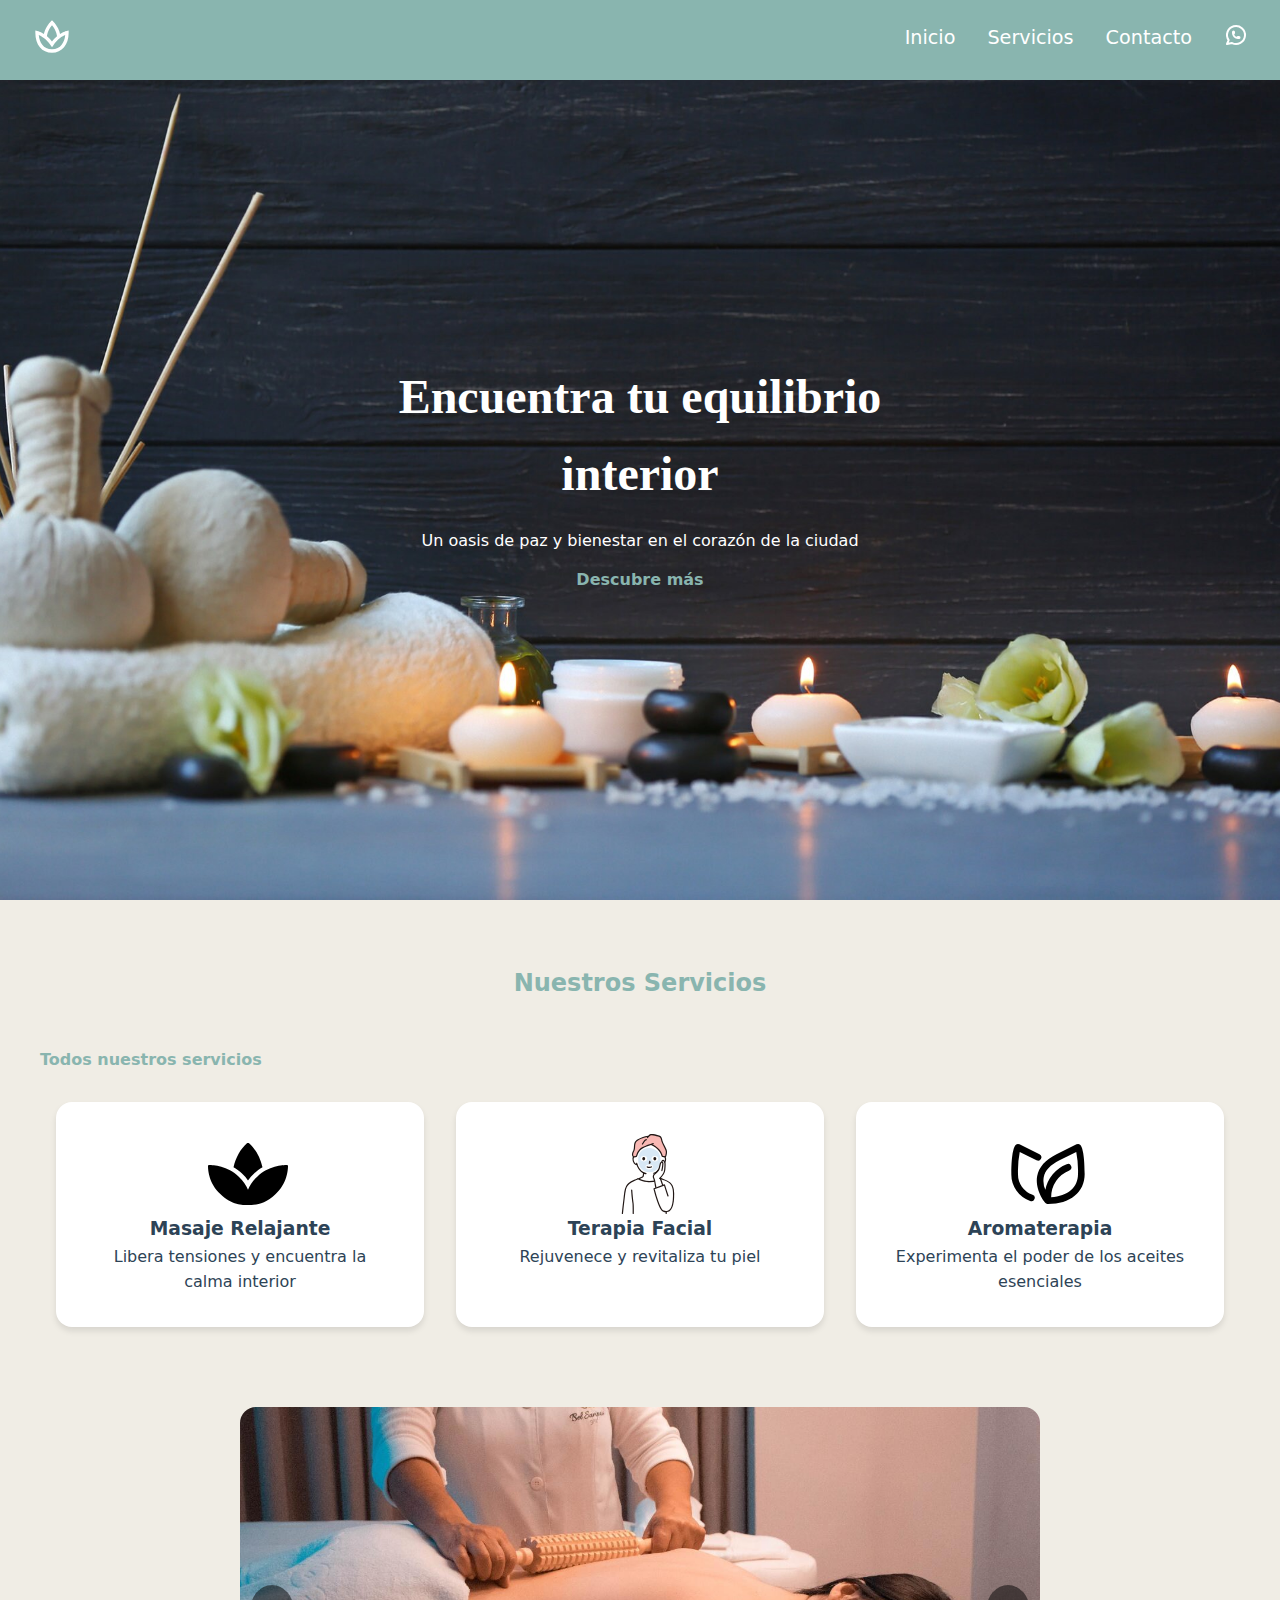
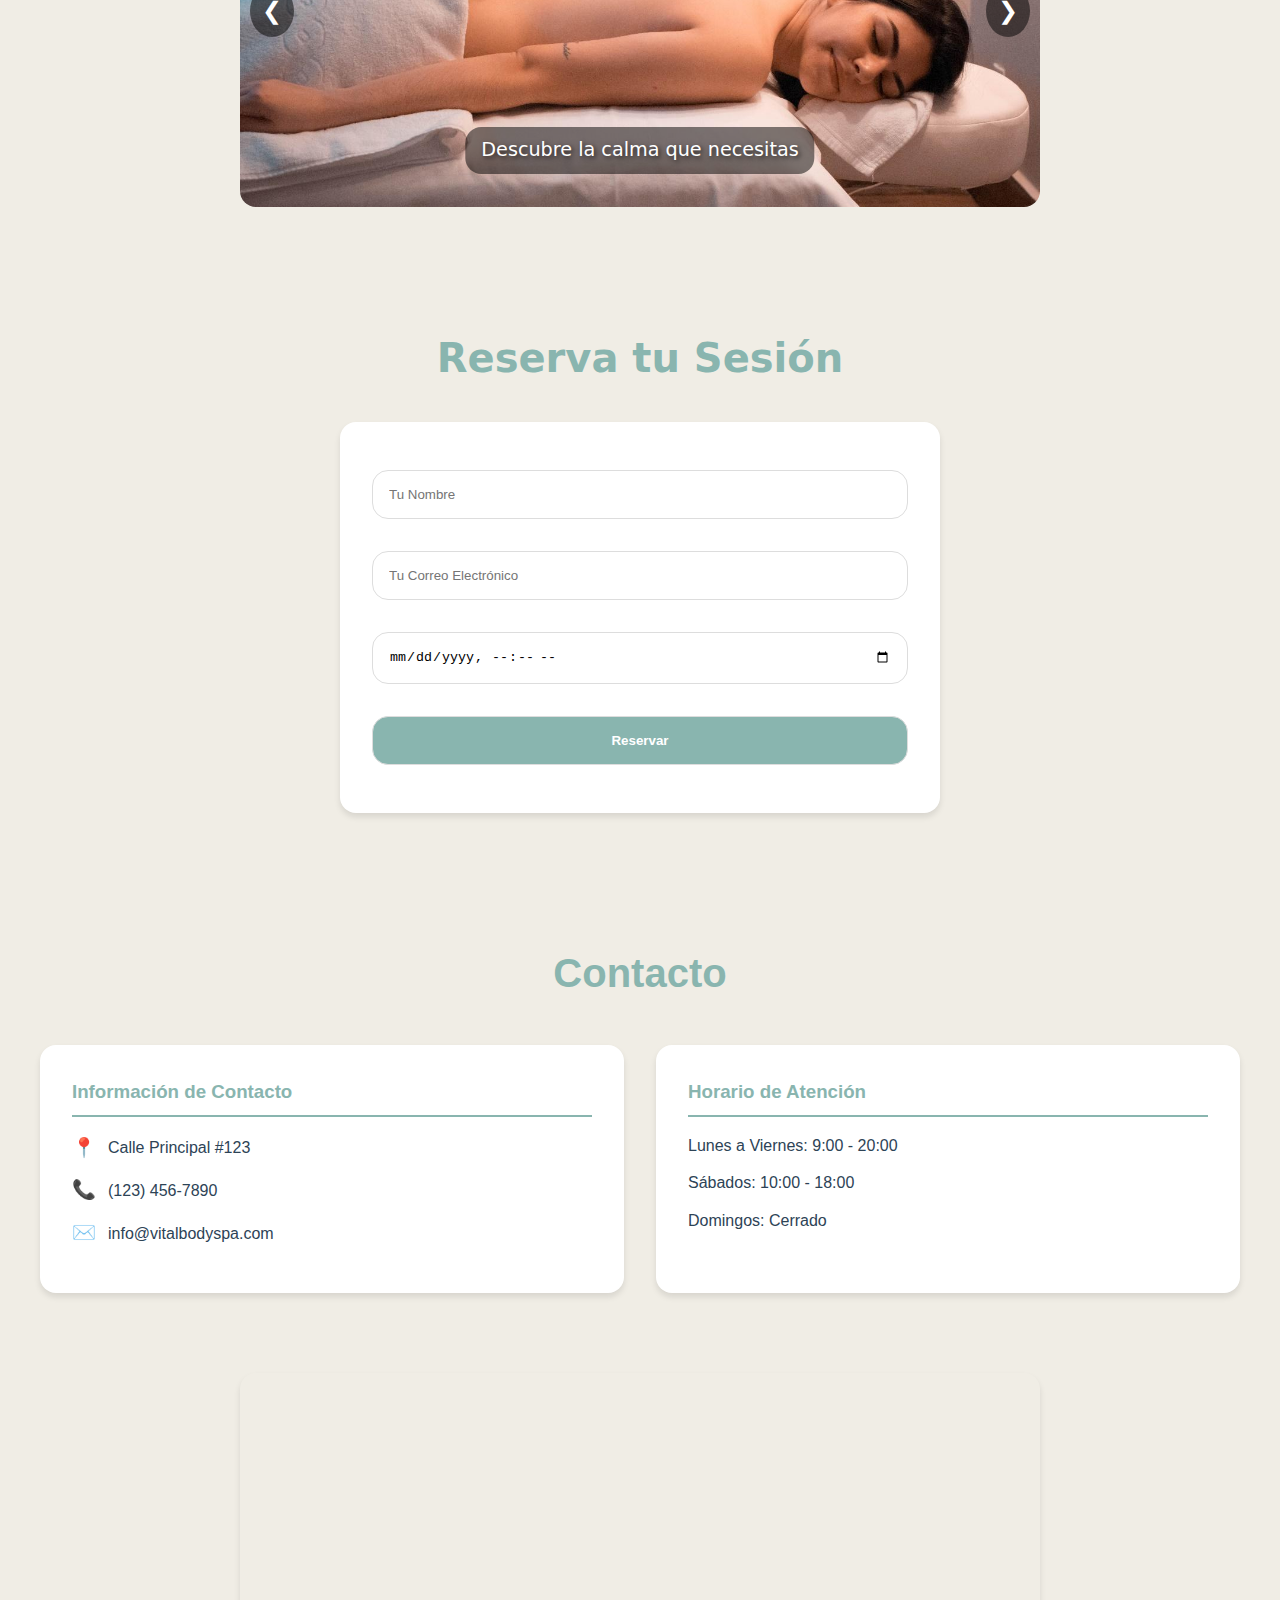
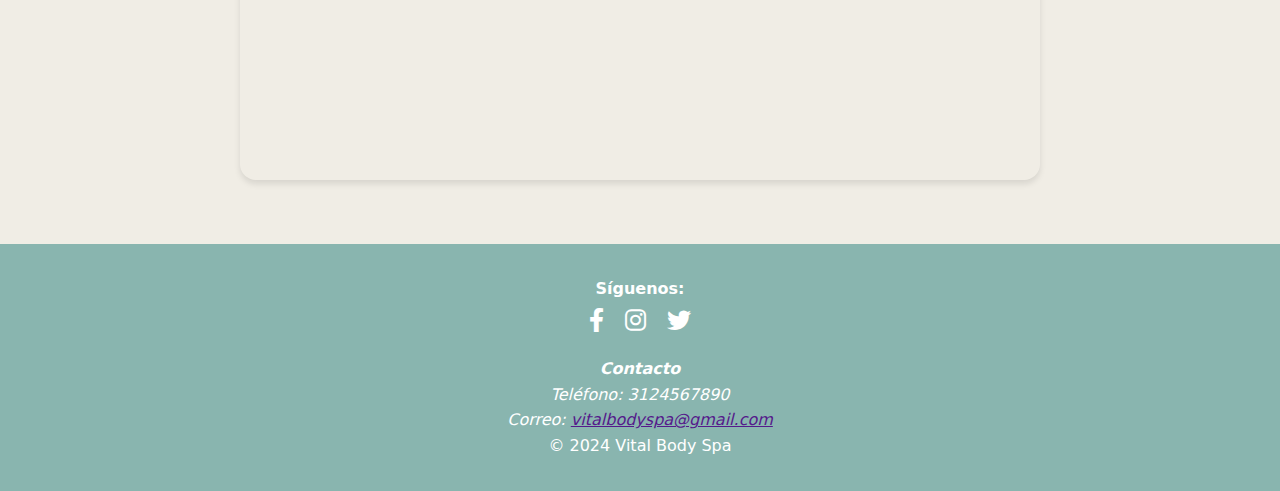
<file: index.html>
<!DOCTYPE html>
<html lang="es">
<head>
    <meta charset="UTF-8">
    <meta name="viewport" content="width=device-width, initial-scale=1.0">
    <title>Vital Body Spa</title>
    <link rel="stylesheet" href="css/style.css">
    <link rel="stylesheet" href="https://cdnjs.cloudflare.com/ajax/libs/font-awesome/6.0.0/css/all.min.css">
</head>

<body>
    <header class="navbar">
        <div class="logo"><?xml version="1.0" encoding="utf-8"?>
            <svg fill="#ffffff" width="40px" height="40px" viewBox="0 0 24 24" xmlns="http://www.w3.org/2000/svg">
                <path
                    d="M20.787 9.023c-.125.027-1.803.418-3.953 1.774-.323-1.567-1.279-4.501-4.108-7.485L12 2.546l-.726.767C8.435 6.308 7.483 9.25 7.163 10.827 5.005 9.448 3.34 9.052 3.218 9.024L2 8.752V10c0 7.29 3.925 12 10 12 5.981 0 10-4.822 10-12V8.758l-1.213.265zM8.999 12.038c.002-.033.152-3.1 3.001-6.532C14.814 8.906 14.999 12 15 12v.125a18.933 18.933 0 0 0-3.01 3.154 19.877 19.877 0 0 0-2.991-3.113v-.128zM12 20c-5.316 0-7.549-4.196-7.937-8.564 1.655.718 4.616 2.426 7.107 6.123l.841 1.249.825-1.26c2.426-3.708 5.425-5.411 7.096-6.122C19.534 15.654 17.304 20 12 20z" />
            </svg>
        </div>
        <input type="checkbox" id="menu-toggle" class="menu-toggle">
        <label for="menu-toggle" class="hamburger">
          <span></span>
          <span></span>
          <span></span>
        </label>
        
        <ul class="nav-links">
          <li><a href="../index.html">Inicio</a></li>
          <li><a href="#servicios">Servicios</a></li>
          <li><a href="#footer">Contacto</a></li>
          <li><a href="" target="_blank">
              <svg xmlns="http://www.w3.org/2000/svg" width="24" height="24" viewBox="0 0 24 24" fill="none" stroke="currentColor" stroke-width="2" stroke-linecap="round" stroke-linejoin="round">
                <path d="M3 21l1.65 -3.8a9 9 0 1 1 3.4 2.9l-5.05 .9" />
                <path d="M9 10a.5 .5 0 0 0 1 0v-1a.5 .5 0 0 0 -1 0v1a5 5 0 0 0 5 5h1a.5 .5 0 0 0 0 -1h-1a.5 .5 0 0 0 0 1" />
              </svg>
            </a>
          </li>
        </ul>
    </header>

    <main>
        <section id="inicio" class="hero">
            <article class="hero-content">
                <h1>Encuentra tu equilibrio interior</h1>
                <p class="hero-text">Un oasis de paz y bienestar en el corazón de la ciudad</p>
                <a href="#servicios" class="btn-primary">Descubre más</a>
            </article>
        </section>

        <section id="servicios" class="services">
            <h2>Nuestros Servicios</h2>
            <a href="pages/servicios.html" class="btn-primary">Todos nuestros servicios</a>
            <div class="services-grid">
                <article class="service-card">
                    <figure class="service-icon massage-icon">
                        <?xml version="1.0" encoding="utf-8"?><!-- Uploaded to: SVG Repo, www.svgrepo.com, Generator: SVG Repo Mixer Tools -->
                        <svg fill="#000000" width="80px" height="80px" viewBox="0 -32 576 576"
                            xmlns="http://www.w3.org/2000/svg">
                            <path
                                d="M568.25 192c-29.04.13-135.01 6.16-213.84 83-33.12 29.63-53.36 63.3-66.41 94.86-13.05-31.56-33.29-65.23-66.41-94.86-78.83-76.84-184.8-82.87-213.84-83-4.41-.02-7.79 3.4-7.75 7.82.23 27.92 7.14 126.14 88.77 199.3C172.79 480.94 256 480 288 480s115.19.95 199.23-80.88c81.64-73.17 88.54-171.38 88.77-199.3.04-4.42-3.34-7.84-7.75-7.82zM287.98 302.6c12.82-18.85 27.6-35.78 44.09-50.52 19.09-18.61 39.58-33.3 60.26-45.18-16.44-70.5-51.72-133.05-96.73-172.22-4.11-3.58-11.02-3.58-15.14 0-44.99 39.14-80.27 101.63-96.74 172.07 20.37 11.7 40.5 26.14 59.22 44.39a282.768 282.768 0 0 1 45.04 51.46z" />
                        </svg>
                    </figure>
                    <h3>Masaje Relajante</h3>
                    <p>Libera tensiones y encuentra la calma interior</p>
                </article>
                <article class="service-card">
                    <figure class="service-icon facial-icon">
                        <?xml version="1.0" encoding="utf-8"?>
                        <!-- Uploaded to: SVG Repo, www.svgrepo.com, Generator: SVG Repo Mixer Tools -->
                        <svg width="80px" height="80px" viewBox="-55.11 0 319.606 319.606"
                            xmlns="http://www.w3.org/2000/svg">
                            <defs>
                                <style>
                                    .a {
                                        fill: #ffffff;
                                    }

                                    .b {
                                        fill: #211715;
                                    }

                                    .c {
                                        fill: #d8e8f5;
                                    }

                                    .d {
                                        fill: #f8b8b4;
                                    }
                                </style>
                            </defs>
                            <path class="a"
                                d="M162.671,89.414a8.429,8.429,0,0,1,3.71-.72,7.679,7.679,0,0,1,5.51,2.21,6.736,6.736,0,0,1,1.11,1.47c2.25,3.9,2.15,11.09.64,15.54-1.07,3.15-2.82,7.96-7.04,11.42a8.78,8.78,0,0,1-6.75,1.95l-.649-.109a51.483,51.483,0,0,1-2.322,6.3c-1.677,4.552-10.774,20.259-22.387,26.916a75.969,75.969,0,0,0,1.073,9.362c.655,3.738.45,7.079,5.646,8.955.306.111,12.018,5.679,14.958,7.054-10.84,5.728-29.95,10.643-44.643,10.6-15.018.049-34.652-5.088-45.349-10.98,5.1-2.332,14.19-6.576,14.445-6.669,5.2-1.876,4.991-5.217,5.646-8.955a71.562,71.562,0,0,0,1.035-8.366c-5.632-2.614-10.675-6.861-15.473-12.6a60.393,60.393,0,0,1-11.459-21.619,8.613,8.613,0,0,1-7.3-1.832c-4.23-3.46-5.98-8.27-7.05-11.42-1.51-4.45-1.6-11.64.65-15.54a7.251,7.251,0,0,1,.86-1.2,7.548,7.548,0,0,1,5.76-2.48,8.423,8.423,0,0,1,3.62.68s-8.994-50.242,54.006-50.242C169.584,39.132,162.671,89.414,162.671,89.414Z" />
                            <path class="b"
                                d="M84.889,155.644a70.011,70.011,0,0,1-.854,7.011c-.25,1.466-.389,2.972-.777,4.411a3.88,3.88,0,0,1-1.809,2.6,19.518,19.518,0,0,1-2.514,1.18c-4.11,1.867-8.19,3.8-12.29,5.685q-1.623.747-3.251,1.485c-.373.169-.748.334-1.122.5-.611.274.494-.175-.068.026a2.462,2.462,0,0,0-1.676,2.953,2.422,2.422,0,0,0,2.952,1.676c1.621-.58,3.187-1.395,4.75-2.112q3.814-1.749,7.62-3.52,2.753-1.276,5.507-2.55c.025-.011.445-.186.442-.2,0,.016-1.237.507-.149.081.315-.124.635-.259.942-.4a10.028,10.028,0,0,0,1.417-.756,8.971,8.971,0,0,0,3.5-4.277,24.265,24.265,0,0,0,1.069-5.057c.489-2.9.906-5.809,1.106-8.748a2.4,2.4,0,1,0-4.8,0Z" />
                            <path class="b"
                                d="M132.1,154.4a95.815,95.815,0,0,0,1.618,12.905,9.778,9.778,0,0,0,6.466,7.572c1.181.47-.654-.329.173.065.279.133.56.26.84.391q1.326.621,2.65,1.249,3.534,1.669,7.067,3.344c1.749.827,3.484,1.7,5.268,2.448a2.414,2.414,0,0,0,2.953-1.676,2.462,2.462,0,0,0-1.677-2.952c.446.187.651.287.178.062-.29-.138-.581-.272-.872-.408q-1.245-.585-2.488-1.174-3.312-1.566-6.624-3.136c-1.622-.767-3.238-1.552-4.872-2.292a15.591,15.591,0,0,1-2.531-1.218,3.853,3.853,0,0,1-1.67-2.515,48.248,48.248,0,0,1-.851-4.876,71.172,71.172,0,0,1-.828-7.789c-.158-3.074-4.959-3.092-4.8,0Z" />
                            <path class="a"
                                d="M123.029,189.548c12.966-1.733,26.767-6.022,34.765-10.7,17.722,6.851,35.416,11.68,43.307,28.163,5.5,11.51,6.17,25.31,5.72,41.61-.56,20.11-3.17,49-18.5,58.5a22.274,22.274,0,0,1-11,3.14c.01,3.04.02,5.5.022,6.94l-174.936,0,.49-5.4c2.6-24.11,5.37-44.78,7.97-68.89,1.79-16.59,4.56-35.02,17.69-45.31a76.455,76.455,0,0,1,17.01-10.42c6.78-2.76,13.08-5.49,19.69-8.33,10.45,6.11,30.81,11.56,46.27,11.51A85.57,85.57,0,0,0,123.029,189.548Z" />
                            <path class="c"
                                d="M109.517,56.315c-14.43-.085-30.889,7.111-38.681,20.144-5.376,8.993-7.023,24.964-4.344,38.384,5.124,25.668,25.259,38.6,45.136,38.027,18.677-.536,35.945-13.7,40.778-35.222,3.173-14.128,3.529-30.23-4-41.188C140.786,65.373,125.479,56.409,109.517,56.315Z" />
                            <path class="a"
                                d="M131.434,109.426c-8.889,0-12.764-6.035-12.764-11.264,0-5.756,4.1-10.68,12.986-10.68,10,0,13.6,4.805,13.6,10.944C145.253,104.5,140.712,109.426,131.434,109.426Z" />
                            <path class="a"
                                d="M87.239,109.426c-8.888,0-12.763-6.035-12.763-11.264,0-5.756,4.1-10.68,12.986-10.68,10,0,13.6,4.805,13.6,10.944C101.059,104.5,96.517,109.426,87.239,109.426Z" />
                            <path class="a"
                                d="M106.6,141.409c-8.733-1.167-11.584-5.539-11.75-9.539-.211-5.06,4.277-9.8,15.079-9.8,11.914,0,14.51,5.764,14.587,7.911C124.767,136.905,118.511,143,106.6,141.409Z" />
                            <path class="b"
                                d="M179.741,317.2c0-2.314-.013-4.627-.02-6.94a2.4,2.4,0,0,0-4.8,0c.007,2.313.019,4.626.02,6.94a2.4,2.4,0,0,0,4.8,0Z" />
                            <path class="b"
                                d="M48.114,317.2c0-10.5.1-20.993-.248-31.484A92.025,92.025,0,0,0,46.692,272.2c-1.1-6.051-1.668-12.135-2.293-18.356-1.009-10.032-1.831-20.083-2.541-30.14a2.459,2.459,0,0,0-2.4-2.4,2.42,2.42,0,0,0-2.4,2.4c1.122,15.9,2.2,31.932,4.657,47.689.162,1.036.334,2.072.544,3.1.051.254.215,1.3.129.627q.09.717.161,1.436c.23,2.342.345,4.695.44,7.045.245,6.051.306,12.109.334,18.163.024,5.148-.008,10.295-.009,15.443,0,3.088,4.8,3.093,4.8,0Z" />
                            <path class="b"
                                d="M4.807,317.2c1.943-21.408,4.9-42.723,7.329-64.079,1.192-10.5,1.931-21.153,4.694-31.388a52.043,52.043,0,0,1,5.377-13.224A35.375,35.375,0,0,1,31.416,198.4a74.358,74.358,0,0,1,15.241-9.092c6.579-2.85,13.224-5.557,19.812-8.388H64.046a77.909,77.909,0,0,0,16.287,6.755,121.968,121.968,0,0,0,20.3,4.352c13.263,1.693,26.618.028,39.443-3.576a81.736,81.736,0,0,0,18.931-7.531c2.671-1.549.257-5.7-2.423-4.144-6.665,3.865-14.216,6.237-21.662,8.067a96.472,96.472,0,0,1-25.23,3.1,103.406,103.406,0,0,1-25.25-4.063,99.13,99.13,0,0,1-11.562-3.94c-1.567-.655-3.109-1.376-4.612-2.165a13.218,13.218,0,0,0-2.375-1.237c-1.3-.358-2.873.682-4.042,1.184-16.242,6.986-35.389,13.112-44.5,29.607-3.925,7.1-5.945,15.1-7.248,23.059-1.517,9.257-2.286,18.64-3.365,27.954-2.174,18.751-4.79,37.481-6.5,56.283L.007,317.2a2.418,2.418,0,0,0,2.4,2.4,2.45,2.45,0,0,0,2.4-2.4Z" />
                            <path class="b"
                                d="M100.5,133.54a20.49,20.49,0,0,0,9.874,2.282c3.525-.022,7.1-.71,9.927-2.911a2.413,2.413,0,0,0,0-3.394,2.46,2.46,0,0,0-3.394,0c.717-.559.119-.1-.065.015q-.3.192-.617.357c-.156.082-.893.384-.271.15-.283.106-.563.216-.851.309a14.215,14.215,0,0,1-5.049.674c-.506,0-1.011-.02-1.515-.054-.231-.016-.463-.034-.693-.058,0,0-.8-.106-.386-.043a16.4,16.4,0,0,1-2.223-.493c-.312-.093-.615-.2-.922-.31-.1-.034-.2-.087-.3-.116.6.172.2.09.035.012-.381-.18-.757-.367-1.13-.564a2.452,2.452,0,0,0-3.283.861,2.425,2.425,0,0,0,.861,3.283Z" />
                            <path class="b"
                                d="M109.238,110.166a46.682,46.682,0,0,1,1.1,5.038l-.086-.638a2.994,2.994,0,0,1,.019.695l.086-.638a1.608,1.608,0,0,1-.077.313l.242-.573a1.263,1.263,0,0,1-.11.2l.375-.486a1.092,1.092,0,0,1-.164.162l.485-.375a3.1,3.1,0,0,1-.4.211l.574-.242a2.884,2.884,0,0,1-.673.2l.638-.085a2.718,2.718,0,0,1-.631,0l.638.085c-.238-.033-.472-.091-.71-.123a2.655,2.655,0,0,0-1.849.242,2.4,2.4,0,0,0-.861,3.284,2.3,2.3,0,0,0,1.434,1.1c.526.071,1.036.2,1.57.228a4.977,4.977,0,0,0,2.293-.542,3.269,3.269,0,0,0,1.824-2.16,5.486,5.486,0,0,0-.024-2.348c-.274-1.623-.649-3.231-1.067-4.823a2.4,2.4,0,0,0-4.628,1.276Z" />
                            <path class="b"
                                d="M82.319,95.948c-.842,2.734-.293,9.023,4.886,9.558,6.846-.041,7.21-7.644,4.905-11.219C90.224,91.359,84.676,90.142,82.319,95.948Z" />
                            <path class="b"
                                d="M137.349,95.948c.841,2.734.293,9.023-4.886,9.558-6.846-.041-7.211-7.645-4.906-11.22C129.443,91.359,134.991,90.142,137.349,95.948Z" />
                            <path class="b"
                                d="M59.183,118.969c-3.8.52-6.836-3.315-8.489-6.2a25.674,25.674,0,0,1-3.133-8.718,18.626,18.626,0,0,1,.771-9.659c1.331-3.154,4.764-3.984,7.941-2.7a2.416,2.416,0,0,0,2.952-1.676,2.46,2.46,0,0,0-1.676-2.953,10.951,10.951,0,0,0-11.021,1.724c-2.7,2.335-3.58,6.1-3.9,9.5A28.59,28.59,0,0,0,48.2,117.668c3.027,3.972,7.109,6.634,12.256,5.93a2.415,2.415,0,0,0,1.676-2.952,2.465,2.465,0,0,0-2.952-1.677Z" />
                            <path class="b"
                                d="M159.213,123.6c8.529,1.167,13.747-6.719,16.293-13.759a27.168,27.168,0,0,0,1.625-9.9c-.082-3.494-.728-7.337-3-10.116-2.828-3.458-8.053-4.408-12.1-2.722a2.481,2.481,0,0,0-1.677,2.953,2.416,2.416,0,0,0,2.953,1.676c3.141-1.31,6.669-.57,8.03,2.66a18.6,18.6,0,0,1,.734,9.833,26.23,26.23,0,0,1-3.2,8.7c-1.652,2.84-4.649,6.56-8.389,6.048a2.484,2.484,0,0,0-2.953,1.677,2.417,2.417,0,0,0,1.677,2.952Z" />
                            <path class="b"
                                d="M157.847,116.805a61.028,61.028,0,0,1-3.457,10.486c-.145.357.07-.168.082-.195-.051.114-.1.228-.151.341-.091.2-.18.394-.273.59q-.386.809-.806,1.6c-.616,1.168-1.274,2.314-1.96,3.442a63.539,63.539,0,0,1-13.641,16.248,25.4,25.4,0,0,1-10.271,5.358c-3.009.693-1.735,5.322,1.276,4.628,7.735-1.781,14.162-7.465,19.193-13.344a68.711,68.711,0,0,0,10.627-16.1q.261-.581.5-1.171c.06-.147.345-.817.072-.188.42-.968.834-1.937,1.2-2.927a50.224,50.224,0,0,0,2.232-7.493,2.461,2.461,0,0,0-1.677-2.953,2.423,2.423,0,0,0-2.952,1.677Z" />
                            <path class="b"
                                d="M57.046,117.9a63.478,63.478,0,0,0,9.011,21.145c4.593,6.88,10.625,13.323,17.931,17.347a35.312,35.312,0,0,0,11.888,4.029,2.479,2.479,0,0,0,2.953-1.676,2.418,2.418,0,0,0-1.677-2.952c-15.1-2.225-26.385-15.305-32.129-28.709a60.522,60.522,0,0,1-3.348-10.46c-.682-3.012-5.311-1.737-4.629,1.276Z" />
                            <path class="d"
                                d="M122.675,44.549c-2.158-1.123-4.31-2.142-6.427-3.052-14.259,4.939-26.768,9.784-35.509,14.818C75.89,59.107,69.3,64.648,64.406,74.2A97.287,97.287,0,0,0,60.1,85.125a8.154,8.154,0,0,1-7.108,5.639c-.711.055-1.445.123-2.249.218-3.194.375-4.365.673-5.94-2.193-2.58-4.7-2.159-10.078-.293-14.945,1.057-2.755,2.716-5.243,3.844-7.97,4.126-9.977.758-22.015,5.532-31.7,3.367-6.828,10.2-11.221,17.035-14.572A110.758,110.758,0,0,1,107.075,9.062c2.394-2.58,4.385-4.5,5.648-5.166,3.393-1.778,7.881-1.69,11.947-1.189,7.872.971,15.364,3.211,22.785,5.436a18.555,18.555,0,0,1,4.869,1.97c4.4,2.91,6.192,8.372,7.558,15.675,2.494,10.867,15.329,30.7,17.825,41.382,1.346,5.759.144,11.785-1.322,17.515-.867,3.385-2.039,6.359-3.053,6.3-2.781-.155-4.74-.323-7.133-.365a6.143,6.143,0,0,1-5.888-4.821C156.3,67.939,139.3,53.193,122.675,44.549Z" />
                            <path class="b"
                                d="M105.728,6.821A114.421,114.421,0,0,0,81.556,12.53c-7.362,2.634-14.95,5.838-21.2,10.62a30.231,30.231,0,0,0-7.6,8.1,27.623,27.623,0,0,0-3.579,10.533c-1.088,7.511-.157,15.457-2.838,22.68-1.406,3.786-3.8,7.069-4.894,11a19.925,19.925,0,0,0,.064,11.762c1.083,3.109,2.891,6.279,6.54,6.385a39.45,39.45,0,0,0,4.939-.452,10.99,10.99,0,0,0,4.927-1.573,10.855,10.855,0,0,0,3.544-3.663,35.391,35.391,0,0,0,2.157-5.623,60.192,60.192,0,0,1,3.717-8.489A41.183,41.183,0,0,1,80,59.6c5.136-3.449,11.035-5.94,16.735-8.284,7.636-3.14,15.426-5.9,23.238-8.566q3.142-1.073,6.292-2.124c2.915-.975,1.665-5.612-1.276-4.628-14.231,4.761-28.757,9.488-42.115,16.416A45.8,45.8,0,0,0,69.786,62.2,53.89,53.89,0,0,0,59.615,79.373c-.7,1.792-1.21,3.678-1.95,5.447a5.836,5.836,0,0,1-2.315,2.718,9.342,9.342,0,0,1-4.136.99c-.7.076-1.405.177-2.11.24-.311.027-.622.03-.932.048a2.393,2.393,0,0,1-.359-.011c.238.024.191.043-.013-.018-.339-.1.054.161-.2-.1.3.317-.244-.3-.21-.252a9.068,9.068,0,0,1-1.029-1.87,13.049,13.049,0,0,1-.976-5.181c.022-3.707,1.392-7.089,3.088-10.321a35.294,35.294,0,0,0,3.884-10.705,97.86,97.86,0,0,0,.947-11.071,47.439,47.439,0,0,1,1.369-10.442,20.414,20.414,0,0,1,4.805-8.522C64.34,25.133,71.134,21.89,77.6,19.183a110.05,110.05,0,0,1,22.735-6.72c1.791-.327,3.589-.612,5.395-.842a2.477,2.477,0,0,0,2.4-2.4,2.414,2.414,0,0,0-2.4-2.4Z" />
                            <path class="b"
                                d="M116.639,44.276c13.335,6.062,26.332,15.1,34.677,27.34a45.788,45.788,0,0,1,5.024,9.361c1.277,3.342,1.484,7.518,4.384,9.955,3.214,2.7,7.719,2.165,11.658,2.4a4.137,4.137,0,0,0,4.314-2.406,25.858,25.858,0,0,0,2.118-6.056,46.435,46.435,0,0,0,1.838-13.8,31.183,31.183,0,0,0-2.3-9.68c-2.518-6.455-5.778-12.6-8.862-18.8-2.72-5.465-5.794-11.112-7.215-17.094-1.6-6.723-3.026-14.91-10.048-18.173a46.466,46.466,0,0,0-6.367-2.163c-2.236-.666-4.477-1.32-6.73-1.928A105.254,105.254,0,0,0,125.142.367c-4.308-.554-8.865-.689-12.913,1.115-2.864,1.276-5.114,4-7.19,6.253-1.551,1.687-3.063,3.409-4.571,5.133-2.025,2.317,1.357,5.726,3.394,3.4,2.587-2.959,5.152-5.987,8.022-8.679a7.391,7.391,0,0,1,2.484-1.83,13.7,13.7,0,0,1,5.361-.956A54.939,54.939,0,0,1,132.4,6.5c4.258.959,8.452,2.173,12.633,3.421,3.288.981,6.462,1.777,8.515,4.665,1.875,2.639,2.741,5.873,3.439,8.99a55.836,55.836,0,0,0,2.3,8.2c1.158,2.98,2.491,5.892,3.874,8.773,2.882,6,6.023,11.879,8.784,17.938a61.459,61.459,0,0,1,2.97,7.553,24.923,24.923,0,0,1,.663,10.885,64.585,64.585,0,0,1-1.392,6.668,19.961,19.961,0,0,1-1.779,5.167c-.062.107-.186.3-.205.275l1.131-.449-.483-.027c-.224-.036-.467-.028-.693-.042-1.045-.063-2.089-.133-3.134-.19-1.486-.08-3.22.166-4.562-.593s-1.69-2.032-2.041-3.439a40.1,40.1,0,0,0-1.515-4.762,50.624,50.624,0,0,0-4.829-9.419c-7.852-12.026-19.845-21.278-32.5-27.8q-2.226-1.148-4.509-2.182a2.473,2.473,0,0,0-3.284.861,2.42,2.42,0,0,0,.861,3.284Z" />
                            <path class="a"
                                d="M150.864,210.4c4.406-1.582,8.819-3.143,13.222-4.732-2.473-6.515-5.905-16.959-8.5-23.973a21.922,21.922,0,0,0-2.182-4.4l-.6-.955c8.34-8.977,16.91-18.827,18.583-31.888.416-3.248,2.52-26.287.55-30.372-.354-.9-1.276-1.812-1.637-2.956a11.9,11.9,0,0,0-1.393-3.133,4.96,4.96,0,0,0-3.682-2.337,4.481,4.481,0,0,0-3.55,1.689,7.535,7.535,0,0,0-1.542,3.718l-.171,1.582a5.324,5.324,0,0,0-4.3,2.324,14.873,14.873,0,0,0-2.076,5.354c-1.309,5.351-3.243,14.124-5.09,20.1a11.008,11.008,0,0,1-1.752,3.455,111.655,111.655,0,0,1-15.3,15.879,21.84,21.84,0,0,0-3.151,3.123c-3.065,4.053-2.556,9.906-.337,14.478,5.554,12.073,4.983,25.894,8.718,38.3C141.384,213.837,146.119,212.107,150.864,210.4Z" />
                            <path class="b"
                                d="M97.273,20.441c-4.149,1.092-7.316,4.053-9.8,7.429-2.6,3.54-4.346,7.624-7.021,11.116a2.415,2.415,0,0,0,.861,3.284,2.462,2.462,0,0,0,3.284-.861c2.509-3.276,4.206-7.063,6.545-10.45,1.825-2.64,4.33-5.08,7.4-5.889a2.4,2.4,0,0,0-1.276-4.629Z" />
                            <path class="b"
                                d="M162.437,146.619c1.067-5.048,2.085-10.11,2.789-15.223.339-2.464.62-4.934.824-7.413a43.505,43.505,0,0,0,.375-7.418,7.3,7.3,0,0,0-4.638-5.982,7.046,7.046,0,0,0-7.1,1.864c-1.934,1.848-2.743,4.514-3.364,7.034-.531,2.15-1.03,4.308-1.541,6.462a135.86,135.86,0,0,1-3.734,14.249c-.861,2.414-2.915,4.443-4.574,6.334-1.831,2.086-3.756,4.088-5.744,6.025-1.94,1.891-3.943,3.716-5.978,5.5a16.994,16.994,0,0,0-5.059,6.459c-1.915,4.821-.648,9.927,1.38,14.456,4.986,11.137,4.707,23.8,7.765,35.462.782,2.985,5.413,1.719,4.628-1.276-2.552-9.738-2.875-19.92-5.677-29.6a54.4,54.4,0,0,0-2.756-7.413,15.522,15.522,0,0,1-1.477-5.841,9.567,9.567,0,0,1,1.381-5.594c1.282-2,3.493-3.487,5.235-5.061A114.542,114.542,0,0,0,145.9,148.727a24.867,24.867,0,0,0,4.548-6.652,54.144,54.144,0,0,0,1.86-6.317c1.152-4.39,2.162-8.816,3.219-13.23.477-2,.792-4.291,1.979-6.012.806-1.168,2.4-2.125,3.518-.814a3.378,3.378,0,0,1,.585,2.72q-.1,1.99-.235,3.978c-.173,2.421-.4,4.839-.713,7.247-.679,5.275-1.751,10.5-2.85,15.7-.637,3.013,3.989,4.3,4.628,1.276Z" />
                            <path class="b"
                                d="M162.449,111.7c.228-1.32.663-3.128,2.145-3.569,1.381-.41,2.392,1.129,2.875,2.195.38.836.577,1.735.985,2.562.364.735.867,1.391,1.274,2.1.459.8-.059-.407.037.074.023.116.076.234.109.349a10.011,10.011,0,0,1,.214,1c.043.24.076.6.023.126.021.187.043.373.061.56.047.48.081.961.108,1.443.06,1.078.082,2.158.087,3.237.01,2.458-.071,4.917-.188,7.371q-.318,6.657-.973,13.3a38.7,38.7,0,0,1-4.838,15.232c-3.844,6.848-9.213,12.631-14.538,18.339-2.105,2.257,1.282,5.659,3.395,3.394,5.286-5.666,10.611-11.437,14.6-18.123a44.5,44.5,0,0,0,6.149-18.527q.731-7.218,1.044-14.475c.118-2.707.195-5.421.125-8.131a24.4,24.4,0,0,0-.64-6.016c-.428-1.493-1.51-2.624-2.02-4.059-.827-2.332-1.936-4.531-4.116-5.866a6.438,6.438,0,0,0-6.793.074,8.876,8.876,0,0,0-3.754,6.138,2.47,2.47,0,0,0,1.676,2.952,2.421,2.421,0,0,0,2.953-1.676Z" />
                            <path class="b"
                                d="M165.885,203.656c-1.72-4.659-3.317-9.362-4.948-14.053-.8-2.3-1.6-4.592-2.428-6.879a29.657,29.657,0,0,0-3.033-6.642c-1.722-2.544-5.882-.145-4.144,2.423a25.75,25.75,0,0,1,2.674,5.841c.83,2.3,1.636,4.613,2.439,6.924,1.584,4.561,3.14,9.132,4.811,13.662a2.466,2.466,0,0,0,2.953,1.676,2.42,2.42,0,0,0,1.676-2.952Z" />
                            <path class="b"
                                d="M186.905,247.006c-5.067-14.647-9.692-29.447-14.31-44.24a2.423,2.423,0,0,0-2.952-1.677c-13.8,5.115-27.794,9.735-41.4,15.37a2.472,2.472,0,0,0-1.677,2.953c3.969,15.948,8.419,31.81,13.723,47.368a229.658,229.658,0,0,0,9.8,24.784c2.617,5.489,5.663,11.72,10.427,15.7,8.987,7.5,23.352,7.113,32.167-.385,6.712-5.71,10.206-14.585,12.37-22.9,2.486-9.548,3.46-19.485,3.942-29.317.553-11.289.794-22.8-1.163-33.977-1.821-10.394-6.094-20.332-14.3-27.247-7.958-6.7-17.845-10.425-27.472-14.027-2.541-.951-5.084-1.9-7.615-2.872a2.419,2.419,0,0,0-2.953,1.677,2.455,2.455,0,0,0,1.677,2.952c9.4,3.625,19.2,6.669,27.823,11.994a39,39,0,0,1,10.217,8.846,38.2,38.2,0,0,1,6.355,12.9c3.215,10.8,3.171,22.324,2.869,33.483a178.6,178.6,0,0,1-2.455,27.241c-1.523,8.342-3.845,17.132-9.04,24.008a19.951,19.951,0,0,1-9.5,7.142,22.321,22.321,0,0,1-15.974-.77,15.827,15.827,0,0,1-4.775-3.281c-.414-.422-.808-.863-1.188-1.316-.182-.217-.359-.438-.536-.66-.243-.3.339.457-.042-.055-.12-.16-.241-.32-.359-.482a61.162,61.162,0,0,1-4.9-8.188,180.749,180.749,0,0,1-9.221-22.162c-5.546-15.6-10.1-31.566-14.2-47.6q-.526-2.062-1.041-4.128l-1.676,2.952c13.606-5.635,27.6-10.255,41.4-15.37l-2.953-1.676c4.618,14.793,9.243,29.593,14.31,44.24,1,2.9,5.643,1.654,4.629-1.276Z" />
                        </svg>
                    </figure>
                    <h3>Terapia Facial</h3>
                    <p>Rejuvenece y revitaliza tu piel</p>
                </article>
                <article class="service-card">
                    <figure class="service-icon aroma-icon">
                        <?xml version="1.0" encoding="utf-8"?>
                        <svg fill="#000000" width="80px" height="80px" viewBox="0 0 24 24"
                            xmlns="http://www.w3.org/2000/svg">
                            <path
                                d="M20.553,3.105l-6,3C11.225,7.77,9.274,9.953,8.755,12.6c-.738,3.751,1.992,7.958,2.861,8.321A.985.985,0,0,0,12,21h0c6.682,0,11-3.532,11-9,0-6.691-.9-8.318-1.293-8.707A1,1,0,0,0,20.553,3.105Zm-7.6,15.86a8.594,8.594,0,0,1,5.44-8.046,1,1,0,1,0-.788-1.838,10.363,10.363,0,0,0-6.393,7.667,6.59,6.59,0,0,1-.494-3.777c.4-2,1.989-3.706,4.728-5.076l5.03-2.515A29.2,29.2,0,0,1,21,12C21,16.063,17.94,18.67,12.954,18.965ZM3.523,5.38A29.2,29.2,0,0,0,3,12a6.386,6.386,0,0,0,4.366,6.212,1,1,0,1,1-.732,1.861A8.377,8.377,0,0,1,1,12c0-6.691.9-8.318,1.293-8.707a1,1,0,0,1,1.154-.188l6,3A1,1,0,0,1,8.553,7.9Z" />
                        </svg>
                    </figure>
                    <h3>Aromaterapia</h3>
                    <p>Experimenta el poder de los aceites esenciales</p>
                </article>
            </div>
        </section>
        <section class="carousel-container">
            <article class="carousel">
                <figure class="carousel-slide">
                    <img src="img/imagen1.jpg" alt="masajes">
                    <figcaption>Descubre la calma que necesitas</figcaption>
                </figure>
                <figure class="carousel-slide">
                    <img src="img/imagen3.jpg" alt="Faciales">
                    <figcaption>Renuevate con nuestros tratamientos</figcaption>
                </figure>
                <figure class="carousel-slide">
                    <img src="img/imagen2.jpg" alt="Faciales">
                    <figcaption>Renuevate con nuestros tratamientos</figcaption>
                </figure>
                
            </article>
            <button class="prev" onclick="moveSlide(-1)">&#10094;</button>
            <button class="next" onclick="moveSlide(1)">&#10095;</button>
        </section>
        </section> 
        <section id="reserva">
            <h2>Reserva tu Sesión</h2>
            <form id="reservation-form">
                <input type="text" id="name" placeholder="Tu Nombre" required>
                <input type="email" id="email" placeholder="Tu Correo Electrónico" required>
                <input type="datetime-local" id="date" required>
                <button type="submit">Reservar</button>
                <p id="confirmation-message" style="display: none;">¡Reserva exitosa! Te esperamos.</p>
            </form>
        </section>
        
         <section id="contacto" class="contact">
            <h2>Contacto</h2>
            <article class="contact-wrapper">
                <article class="contact-info">
                    <h3>Información de Contacto</h3>
                    <p class="contact-detail icon-location">Calle Principal #123</p>
                    <p class="contact-detail icon-phone">(123) 456-7890</p>
                    <p class="contact-detail icon-email">info@vitalbodyspa.com</p>
                </article>
                <article class="schedule">
                    <h3>Horario de Atención</h3>
                    <p class="schedule-time">Lunes a Viernes: 9:00 - 20:00</p>
                    <p class="schedule-time">Sábados: 10:00 - 18:00</p>
                    <p class="schedule-time">Domingos: Cerrado</p>
                </article>
                <article class="map-container">
                    <iframe
                        src="https://www.google.com/maps/embed?pb=!1m18!1m12!1m3!1d3948.415854278236!2d-73.36001322625552!3d8.261339100535313!2m3!1f0!2f0!3f0!3m2!1i1024!2i768!4f13.1!3m3!1m2!1s0x8e677b77c1b27889%3A0x40b02a9260956998!2sVitalbodyspa!5e0!3m2!1ses!2sco!4v1733781837243!5m2!1ses!2sco"
                        allowfullscreen="" loading="lazy" referrerpolicy="no-referrer-when-downgrade">
                    </iframe>
                </article>
            </article>
        </section> 
       
        
    </main>

    <footer id="footer" class="footer">
        <section class="social-icons">
            <h4>Síguenos:</h4>
            <a href="https://facebook.com/usuario" target="_blank"><i class="fab fa-facebook-f"></i></a>
            <a href="https://instagram.com/usuario" target="_blank"><i class="fab fa-instagram"></i></a>
            <a href="https://twitter.com/usuario" target="_blank"><i class="fab fa-twitter"></i></a>
        </section>
        <address class="footer-contact">
            <h4>Contacto</h4>
            <p class="footer-detail">Teléfono: 3124567890</p>
            <p class="footer-detail">Correo: <a href="">vitalbodyspa@gmail.com</a></p>
        </address>
        <p class="copyright">&copy; 2024 Vital Body Spa</p>
    </footer>

    <script src="script.js"></script>
    <script>
        document.addEventListener('DOMContentLoaded', () => {
          const navToggle = document.querySelector('.nav-toggle');
          const navMenu = document.getElementById('nav-list');

          navToggle.addEventListener('click', () => {
            navMenu.classList.toggle('active');
          });
        });
    </script>
</body>

</html>
</file>
<file: css/style.css>
/* Variables and Reset */
:root {
  --color-primary: #89B5AF;
  --color-secondary: #96C7C1;
  --color-accent: #DED9C4;
  --color-background: #F0EDE5;
  --color-text: #2D4356;
  --shadow-soft: 0 4px 6px rgba(0, 0, 0, 0.1);
  --transition-smooth: all 0.3s ease;
  --border-radius: 1rem;
}


* {
  margin: 0;
  padding: 0;
  box-sizing: border-box;
}

body {
  font-family: system-ui, -apple-system, BlinkMacSystemFont, 'Segoe UI', sans-serif;
  line-height: 1.6;
  color: var(--color-text);
  background-color: var(--color-background);
}

img, iframe {
  max-width: 100%;
  height: auto;
}

/* Nav */
.navbar {
  position: fixed;
  top: 0;
  left: 0;
  width: 100%;
  z-index: 1000;
  display: flex;
  justify-content: space-between;
  align-items: center;
  padding: 1rem 2rem;
  background-color: var(--color-primary);
  color: white;
}

/* Hamburger Menu */
.menu-toggle {
  display: none;
}

.hamburger {
  display: none;
  cursor: pointer;
  flex-direction: column;
  gap: 0.4rem;
}

.hamburger span {
  display: block;
  width: 25px;
  height: 3px;
  background-color: white;
  transition: all 0.3s ease;
}

/* Menu links */
.nav-links {
  list-style: none;
  display: flex;
  gap: 2rem;
}

.nav-links a {
  text-decoration: none;
  color: white;
  font-size: 1.2rem;
}

.close-btn {
  display: none;
}

@media (max-width: 768px) {
  .navbar {
      position: fixed;
      top: 0;
      left: 0;
      width: 100%;
      z-index: 1000;
  }

  .hamburger {
      display: flex;
      position: fixed;
      top: 1rem;
      right: 1rem;
      z-index: 1100;
  }

  .nav-links {
      position: fixed;
      top: 0;
      right: -100%;
      width: 100%;
      height: 100vh;
      background-color: #89b5af91;
      padding: 4rem 2rem;
      flex-direction: column;
      align-items: center;
      transition: right 0.3s ease;
      z-index: 1000;
  }

  .menu-toggle:checked ~ .nav-links {
      right: 0;
  }

  .close-btn {
      position: absolute;
      top: 1rem;
      right: 1rem;
      color: white;
      font-size: 2rem;
      cursor: pointer;
      display: block;
      z-index: 1100;
  }
}
/* Hero Section */
.hero {
  min-height: 100vh;
  padding-top: 4rem;
  background-image: url("../img/background.jpg");
  background-size: cover;
  background-position: center;
  background-repeat: no-repeat;
  color: white;
  position: relative;
  display: flex;
  align-items: center;
  justify-content: center;
  text-align: center;
  backdrop-filter: blur(20px);
}

.hero-content {
  padding: 2rem;
  max-width: 600px;
}

.hero h1 {
  font-family: 'Natalia';
  font-size: 2rem;
  margin-bottom: 1rem;
}


.wave-decoration {
  position: absolute;
  bottom: 0;
  left: 0;
  width: 100%;
  height: 50px;
  background: var(--color-background);
  clip-path: polygon(0 100%, 100% 100%, 100% 0, 0 100%, 50% 50%);
}

/* servicios*/
.services {
  padding: 4rem 1rem;
}

.services h2 {
  text-align: center;
  margin-bottom: 2rem;
  color: var(--color-primary);
}

.services-grid {
  display: grid;
  gap: 2rem;
  padding: 1rem;
}

.service-card {
  background: white;
  padding: 2rem;
  border-radius: var(--border-radius);
  box-shadow: var(--shadow-soft);
  text-align: center;
  transition: var(--transition-smooth);
}

.service-card:hover {
  transform: translateY(-5px);
}

.service-icon {
  width: 4rem;
  height: 4rem;
  margin: 0 auto 1rem;
  color: var(--color-primary);
}

/* Contact Section */
.contact {
  background-color: var(--background-light);
  padding: 4rem 2rem;
  font-family: 'Arial', sans-serif;
}

.contact-wrapper {
  display: grid;
  grid-template-columns: 1fr 1fr;
  gap: 2rem;
  max-width: 1200px;
  margin: 0 auto;
}

.contact h2 {
  text-align: center;
  margin-bottom: 2.5rem;
  color: var(--color-primary);
  font-size: 2.5rem;
}

.contact-info, .schedule {
  background-color: white;
  padding: 2rem;
  border-radius: var(--border-radius);
  box-shadow: 0 4px 6px rgba(0, 0, 0, 0.1);
}

.contact-info h3, .schedule h3 {
  color: var(--color-primary);
  margin-bottom: 1rem;
  border-bottom: 2px solid var(--color-primary);
  padding-bottom: 0.5rem;
}

.contact-info p, .schedule p {
  color: var(--color-text);
  margin-bottom: 0.75rem;
  display: flex;
  align-items: center;
}

.contact-info p::before, .schedule p::before {
  margin-right: 0.75rem;
  font-size: 1.2rem;
}

.icon-location::before { content: '📍'; }
.icon-phone::before { content: '📞'; }
.icon-email::before { content: '✉️'; }

.map-container {
  max-width: 1200px; /* Maximum width for larger screens */
  width: 90%; /* Responsive width */
  margin: 0 auto; /* Center the map */
  grid-column: 1 / -1;
  border-radius: var(--border-radius);
  overflow: hidden;
  box-shadow: 0 4px 6px rgba(0, 0, 0, 0.1);
}

.map-container iframe {
  width: 100%;
  height: 500px; /* Increased height for better visibility */
  border: none;
}


@media (max-width: 768px) {
  .map-container {
    width: 95%; /* Slightly wider on smaller screens */
  }

  .map-container iframe {
    height: 300px; /* Reduced height for mobile */
  }
}

@media (max-width: 768px) {
  .contact-wrapper {
      grid-template-columns: 1fr;
  }
}

/* Components */
.btn-primary {
  display: inline-block;
  padding: 0.8rem 1.5rem;
  color: var(--color-primary);
  text-decoration: none;
  border-radius: 2rem;
  font-weight: 600;
  transition: var(--transition-smooth);
}

.btn-primary:hover {
  transform: scale(1.05);
  box-shadow: var(--shadow-soft);
}

.btn-servicios {
  display: flex;
  justify-content: center;
  align-items: center;
  display: inline-block;
  padding: 0.8rem 1.5rem;
  background-color: white;
  color: var(--color-primary);
  text-decoration: none;
  border-radius: 2rem;
  font-weight: 600;
  transition: var(--transition-smooth);
}

.btn-servicios:hover {
  transform: scale(1.05);
  box-shadow: var(--shadow-soft);
}

/* Carousel Section */
.carousel-container {
  position: relative;
  max-width: 800px; /* Set a specific max-width for desktop */
  width: 90%; /* Responsive width */
  margin: 0 auto; /* Center the carousel */
  overflow: hidden;
  margin-bottom: 3rem;
}

.carousel {
  display: flex;
  transition: transform var(--transition-smooth);
}

.carousel-slide {
  flex: 0 0 100%; /* Full width of the container */
  position: relative;
  margin: 0 auto;
}

.carousel-slide img {
  width: 100%;
  max-width: 100%; /* Ensure image fits within the container */
  height: 400px; /* Fixed height for consistent look */
  object-fit: cover; /* Maintain aspect ratio while covering the area */
  border-radius: var(--border-radius);
}

.carousel-slide figcaption {
  position: absolute;
  bottom: 10%;
  left: 50%;
  transform: translateX(-50%);
  font-size: 1.2rem;
  color: white;
  text-shadow: 2px 2px 5px rgba(0, 0, 0, 0.7);
  background-color: rgba(0, 0, 0, 0.5);
  padding: 0.5rem 1rem;
  border-radius: 1rem;
  text-align: center;
  max-width: 90%; /* Prevent caption from stretching too wide */
}

/* Arrows */
button.prev, button.next {
  background-color: rgba(0, 0, 0, 0.5);
  color: white;
  font-size: 1.5rem; /* Slightly smaller font size */
  border: none;
  padding: 0.75rem; /* Reduced padding */
  position: absolute;
  top: 50%;
  transform: translateY(-50%);
  cursor: pointer;
  border-radius: 50%;
  z-index: 10;
  transition: var(--transition-smooth);
}

button.prev {
  left: 10px;
}

button.next {
  right: 10px;
}

button.prev:hover, button.next:hover {
  background-color: var(--color-primary);
  transform: translateY(-50%) scale(1.1);
}

/* Responsive adjustments */
@media (max-width: 768px) {
  .carousel-container {
    width: 95%;
  }

  .carousel-slide img {
    height: 300px; /* Smaller height on smaller screens */
  }

  .carousel-slide figcaption {
    font-size: 1rem;
  }
}

/* Reserva Section */
#reserva {
  background-color: var(--color-background);
  padding: 4rem 2rem;
  text-align: center;
}

#reserva h2 {
  font-size: 2.5rem;
  margin-bottom: 2rem;
  color: var(--color-primary);
}

#reservation-form {
  max-width: 600px;
  margin: 0 auto;
  background-color: white;
  padding: 2rem;
  border-radius: var(--border-radius);
  box-shadow: var(--shadow-soft);
}

#reservation-form input, #reservation-form button {
  width: 100%;
  padding: 1rem;
  margin: 1rem 0;
  border-radius: var(--border-radius);
  border: 1px solid #ddd;
}

#reservation-form input:focus, #reservation-form button:focus {
  outline: none;
  border-color: var(--color-primary);
}

#reservation-form button {
  background-color: var(--color-primary);
  color: white;
  font-weight: bold;
  cursor: pointer;
  transition: var(--transition-smooth);
}

#reservation-form button:hover {
  background-color: var(--color-secondary);
}

#confirmation-message {
  margin-top: 1rem;
  color: var(--color-primary);
  font-weight: bold;
}


/* Footer */
footer {
  background-color: var(--color-primary);
  color: white;
  padding: 2rem 1rem;
  text-align: center;
}

.social-icons {
  margin-bottom: 1rem;
}

.social-icons a {
  color: white;
  margin: 0 0.5rem;
  font-size: 1.5rem;
  transition: var(--transition-smooth);
}

.social-icons a:hover {
  transform: scale(1.2);
}
/* Media Queries */
@media (min-width: 768px) {

  .hero h1 {
      font-size: 3rem;
  }

  .services-grid {
      grid-template-columns: repeat(3, 1fr);
      max-width: 1200px;
      margin: 0 auto;
  }

  .contact-container {
      display: grid;
      grid-template-columns: repeat(2, 1fr);
      gap: 2rem;
  }

  .map-container {
      max-width: 800px;
      margin: 3rem auto 0;
  }

  .map-container iframe {
      height: 400px;
  }
}
</file>
